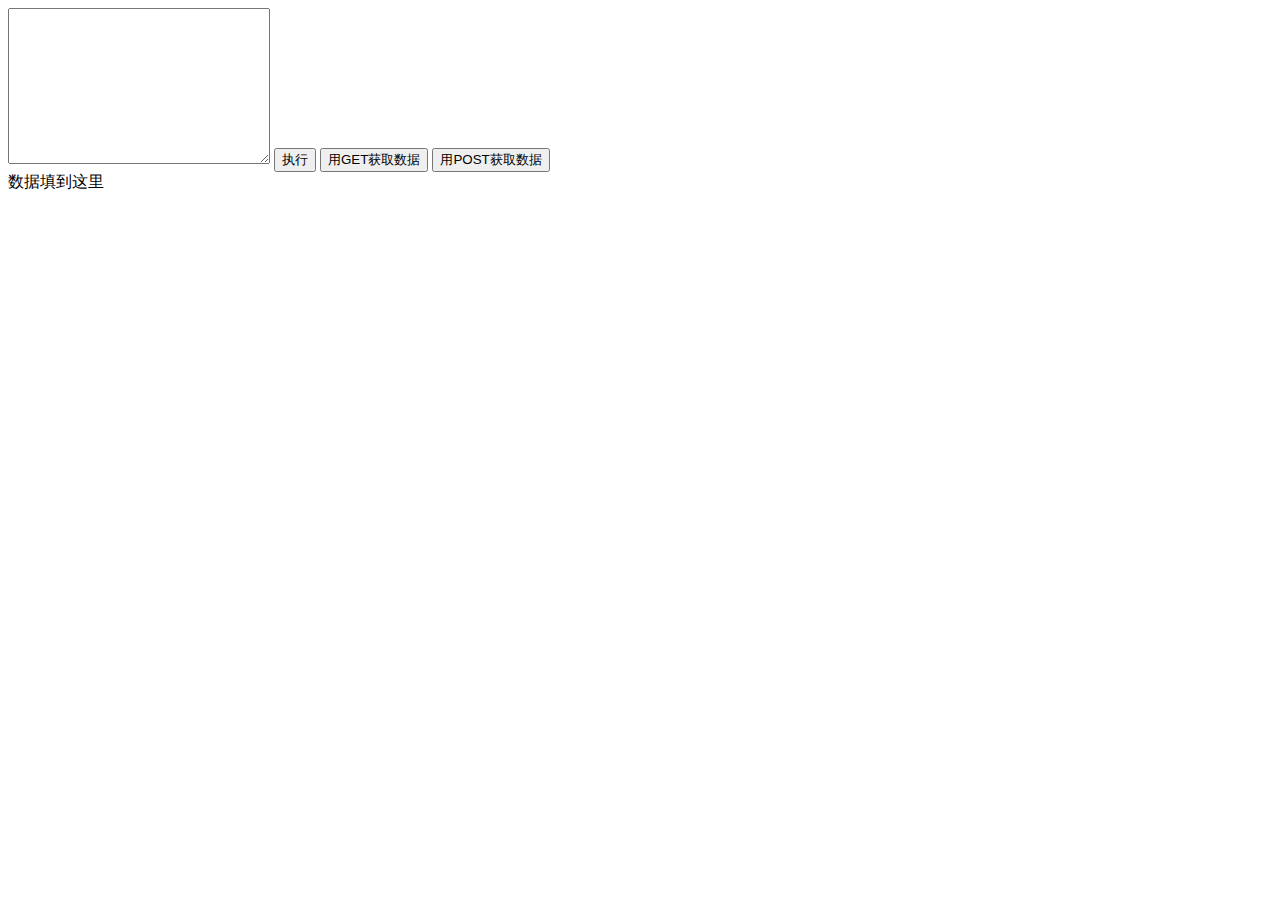
<file: JS_Practice/Ajax/index.html>
<!DOCTYPE html>
<html>
<head lang="en">
    <meta charset="UTF-8">
    <title>node中的ajax请求(html5页面)</title>
    <script src="jquery-3.2.1.min.js"></script>
</head>
<body>

    <textarea name="" id="input" cols="30" rows="10"></textarea>
    <button id="execution">执行</button>
    <input type="button" value="用GET获取数据" onclick="GetDataByGET()" />
    <input type="button" value="用POST获取数据" onclick="GetDataByPOST()" />
    <div id="res">数据填到这里</div>
    <script type="text/javascript">
     function GetDataByGET(){
        // 你的代码写在这里
         var xmlRequest;
         if(window.XMLHttpRequest)
         {
             xmlRequest=new XMLHttpRequest();
         }
         else
         {
            //xmlRequest=new ActiveXObject("Microsoft.XMLHTTP");
         }
         xmlRequest.onreadystatechange=function a()
         {
             alert("aa");
             if (xmlRequest.readyState==4 && xmlRequest.status==200)
             {
                 document.getElementById("res").innerHTML=  xmlRequest.responseText;
             }
         }
         xmlRequest.open("GET","https://lifengjun.xin:8184/Yapie",true);
         xmlRequest.send();
    }
    function GetDataByPOST() {
        // 你的代码写在这里

        //第四种写法（带json数据）
        $.ajax({
            url:"https://lifengjun.xin:8184/",
            type:"POST",
            data:{
                "name": "op",
                "url": "op"
            },
            cache:false,
            dataType:"text",//纯文本
            //contentType:"application/json",
            success:function(data){
                alert("成功了");
                document.getElementById("res").innerHTML = data;
            },
            error:function(XMLHttpRequest, textStatus, errorThrown){
                alert(textStatus+"1");
                alert( errorThrown+"2");
                alert(XMLHttpRequest+"3");
            }
        });
        document.getElementById("execution").addEventListener("click", function () {
            eval(document.getElementById("input").value);
        });
    }
</script>
</body>
</html>
</file>
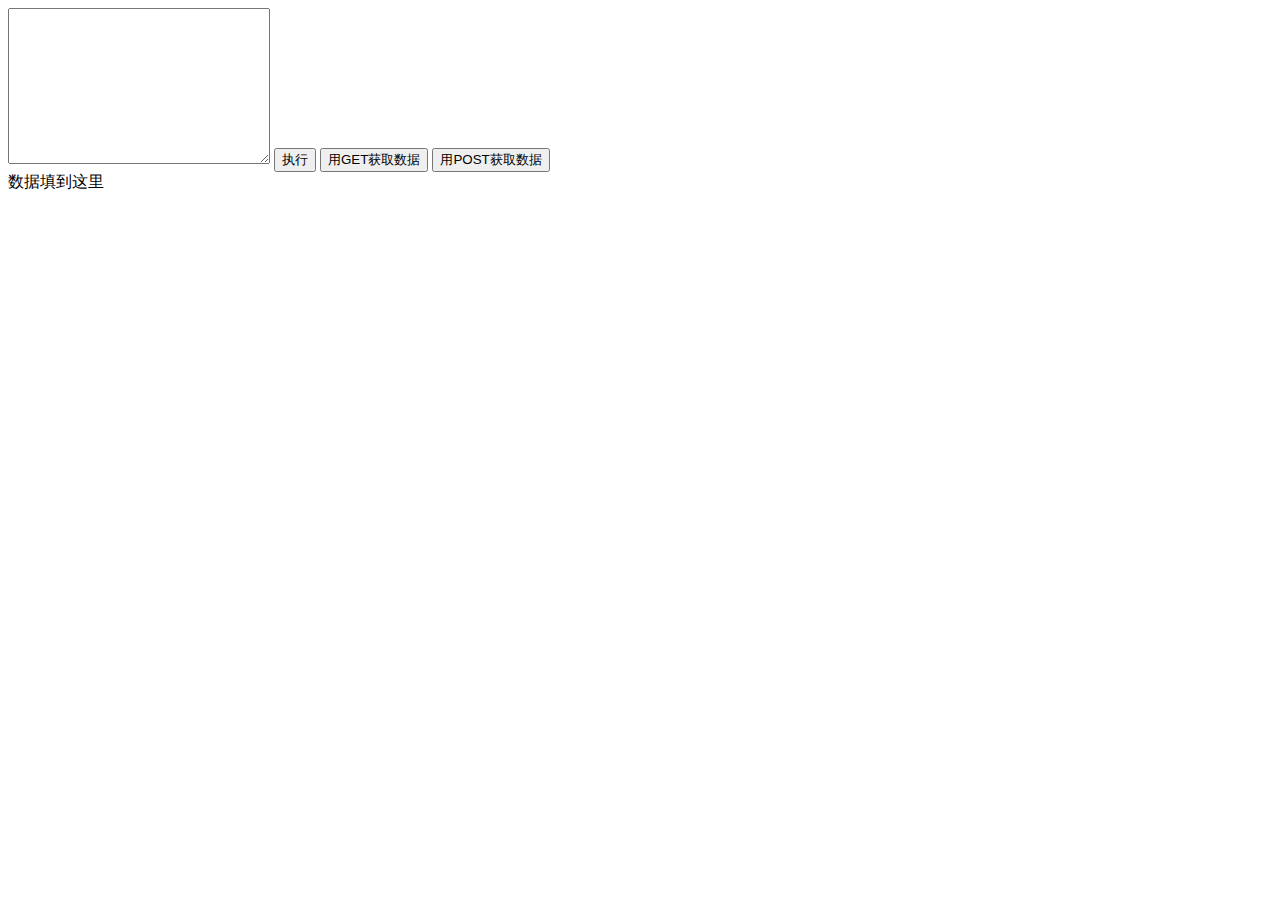
<file: JS_Practice/Ajax/要求/index.html>
<!DOCTYPE html>
<html>
<head lang="en">
    <meta charset="UTF-8">
    <title>node中的ajax请求(html5页面)</title>
</head>
<body>

    <textarea name="" id="input" cols="30" rows="10"></textarea>
    <button id="execution">执行</button>
    <input type="button" value="用GET获取数据" onclick="GetDatabyGET()" />
    <input type="button" value="用POST获取数据" onclick="GetDatabyPOST()" />
    <div id="res">数据填到这里</div>
    <script type="text/javascript">
     function GetDatabyGET(){
        // 你的代码写在这里
        
    }
    function GetDatabyPOST(){
        // 你的代码写在这里
        

    }

    document.getElementById("execution").addEventListener("click", function(){
       eval(document.getElementById("input").value);
   });

</script>
</body>
</html>
</file>
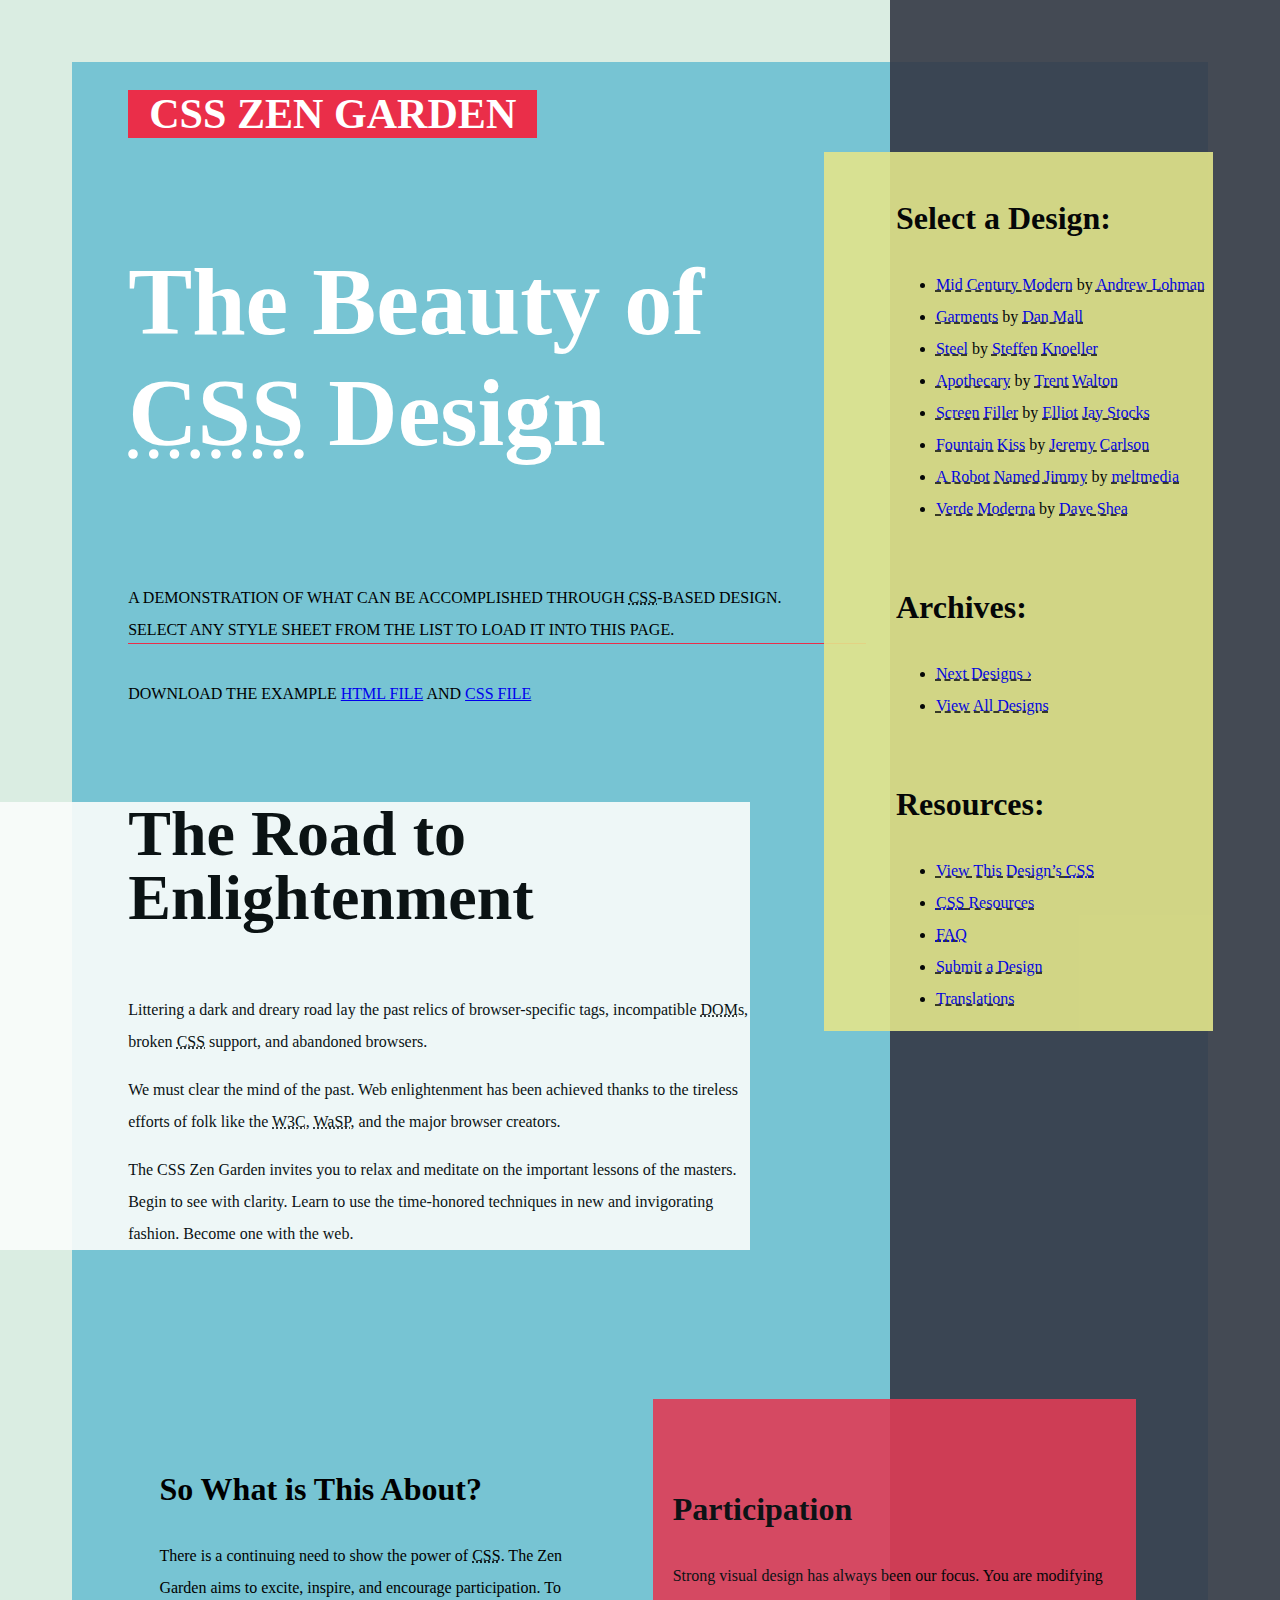
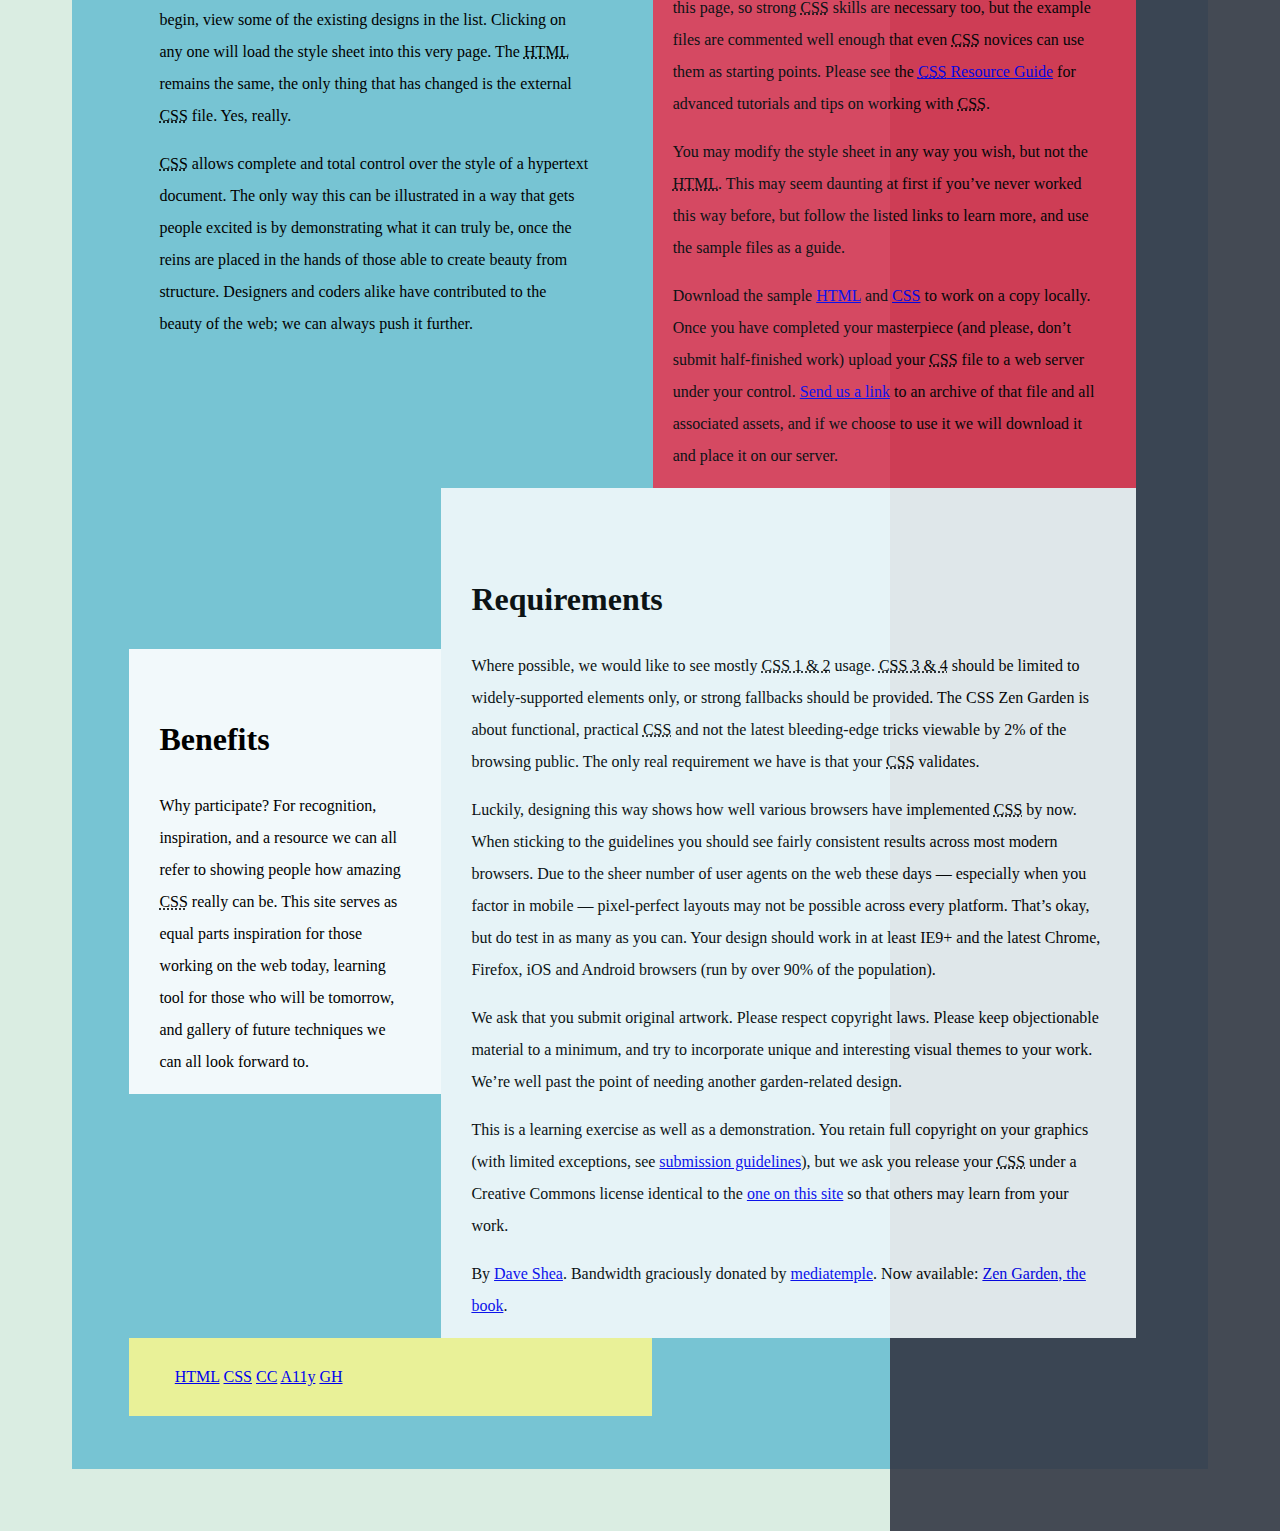
<file: -Task3-[CSS]-ZenGarden综合应用/[前端基础][CSS][2][附件]ZenGarden.html>
<!DOCTYPE html>
<html lang="en">
<head>
	<meta charset="utf-8">
	<title>CSS Zen Garden: The Beauty of CSS Design</title>

	<link rel="stylesheet" media="screen" href="css/style.css">

	<meta name="viewport" content="width=device-width, initial-scale=1.0">
	<meta name="author" content="Dave Shea">
	<meta name="description" content="A demonstration of what can be accomplished visually through CSS-based design.">
	<meta name="robots" content="all">


	<!--[if lt IE 9]>
	<script src="script/html5shiv.js"></script>
	<![endif]-->
</head>

<!--



	View source is a feature, not a bug. Thanks for your curiosity and
	interest in participating!

	Here are the submission guidelines for the new and improved csszengarden.com:

	- CSS3? Of course! Prefix for ALL browsers where necessary.
	- go responsive; test your layout at multiple screen sizes.
	- your browser testing baseline: IE9+, recent Chrome/Firefox/Safari, and iOS/Android
	- Graceful degradation is acceptable, and in fact highly encouraged.
	- use classes for styling. Don't use ids.
	- web fonts are cool, just make sure you have a license to share the files. Hosted 
	  services that are applied via the CSS file (ie. Google Fonts) will work fine, but
	  most that require custom HTML won't. TypeKit is supported, see the readme on this
	  page for usage instructions: https://github.com/mezzoblue/csszengarden.com/

	And a few tips on building your CSS file:

	- use :first-child, :last-child and :nth-child to get at non-classed elements
	- use ::before and ::after to create pseudo-elements for extra styling
	- use multiple background images to apply as many as you need to any element
	- use the Kellum Method for image replacement, if still needed. http://goo.gl/GXxdI
	- don't rely on the extra divs at the bottom. Use ::before and ::after instead.

		
-->

<body id="css-zen-garden">
<div class="page-wrapper">

	<section class="intro" id="zen-intro">
		<header role="banner">
			<h1>CSS Zen Garden</h1>
			<h2>The Beauty of <abbr title="Cascading Style Sheets">CSS</abbr> Design</h2>
		</header>

		<div class="summary" id="zen-summary" role="article">
			<p>A demonstration of what can be accomplished through <abbr title="Cascading Style Sheets">CSS</abbr>-based design. Select any style sheet from the list to load it into this page.</p>
			<p>Download the example <a href="/examples/index" title="This page's source HTML code, not to be modified.">html file</a> and <a href="/examples/style.css" title="This page's sample CSS, the file you may modify.">css file</a></p>
		</div>

		<div class="preamble" id="zen-preamble" role="article">
			<h3>The Road to Enlightenment</h3>
			<p>Littering a dark and dreary road lay the past relics of browser-specific tags, incompatible <abbr title="Document Object Model">DOM</abbr>s, broken <abbr title="Cascading Style Sheets">CSS</abbr> support, and abandoned browsers.</p>
			<p>We must clear the mind of the past. Web enlightenment has been achieved thanks to the tireless efforts of folk like the <abbr title="World Wide Web Consortium">W3C</abbr>, <abbr title="Web Standards Project">WaSP</abbr>, and the major browser creators.</p>
			<p>The CSS Zen Garden invites you to relax and meditate on the important lessons of the masters. Begin to see with clarity. Learn to use the time-honored techniques in new and invigorating fashion. Become one with the web.</p>
		</div>
	</section>

	<div class="main supporting" id="zen-supporting" role="main">
		<div class="explanation" id="zen-explanation" role="article">
			<h3>So What is This About?</h3>
			<p>There is a continuing need to show the power of <abbr title="Cascading Style Sheets">CSS</abbr>. The Zen Garden aims to excite, inspire, and encourage participation. To begin, view some of the existing designs in the list. Clicking on any one will load the style sheet into this very page. The <abbr title="HyperText Markup Language">HTML</abbr> remains the same, the only thing that has changed is the external <abbr title="Cascading Style Sheets">CSS</abbr> file. Yes, really.</p>
			<p><abbr title="Cascading Style Sheets">CSS</abbr> allows complete and total control over the style of a hypertext document. The only way this can be illustrated in a way that gets people excited is by demonstrating what it can truly be, once the reins are placed in the hands of those able to create beauty from structure. Designers and coders alike have contributed to the beauty of the web; we can always push it further.</p>
		</div>

		<div class="participation" id="zen-participation" role="article">
			<h3>Participation</h3>
			<p>Strong visual design has always been our focus. You are modifying this page, so strong <abbr title="Cascading Style Sheets">CSS</abbr> skills are necessary too, but the example files are commented well enough that even <abbr title="Cascading Style Sheets">CSS</abbr> novices can use them as starting points. Please see the <a href="http://www.mezzoblue.com/zengarden/resources/" title="A listing of CSS-related resources"><abbr title="Cascading Style Sheets">CSS</abbr> Resource Guide</a> for advanced tutorials and tips on working with <abbr title="Cascading Style Sheets">CSS</abbr>.</p>
			<p>You may modify the style sheet in any way you wish, but not the <abbr title="HyperText Markup Language">HTML</abbr>. This may seem daunting at first if you&#8217;ve never worked this way before, but follow the listed links to learn more, and use the sample files as a guide.</p>
			<p>Download the sample <a href="/examples/index" title="This page's source HTML code, not to be modified.">HTML</a> and <a href="/examples/style.css" title="This page's sample CSS, the file you may modify.">CSS</a> to work on a copy locally. Once you have completed your masterpiece (and please, don&#8217;t submit half-finished work) upload your <abbr title="Cascading Style Sheets">CSS</abbr> file to a web server under your control. <a href="http://www.mezzoblue.com/zengarden/submit/" title="Use the contact form to send us your CSS file">Send us a link</a> to an archive of that file and all associated assets, and if we choose to use it we will download it and place it on our server.</p>
		</div>

		<div class="benefits" id="zen-benefits" role="article">
			<h3>Benefits</h3>
			<p>Why participate? For recognition, inspiration, and a resource we can all refer to showing people how amazing <abbr title="Cascading Style Sheets">CSS</abbr> really can be. This site serves as equal parts inspiration for those working on the web today, learning tool for those who will be tomorrow, and gallery of future techniques we can all look forward to.</p>
		</div>

		<div class="requirements" id="zen-requirements" role="article">
			<h3>Requirements</h3>
			<p>Where possible, we would like to see mostly <abbr title="Cascading Style Sheets, levels 1 and 2">CSS 1 &amp; 2</abbr> usage. <abbr title="Cascading Style Sheets, levels 3 and 4">CSS 3 &amp; 4</abbr> should be limited to widely-supported elements only, or strong fallbacks should be provided. The CSS Zen Garden is about functional, practical <abbr title="Cascading Style Sheets">CSS</abbr> and not the latest bleeding-edge tricks viewable by 2% of the browsing public. The only real requirement we have is that your <abbr title="Cascading Style Sheets">CSS</abbr> validates.</p>
			<p>Luckily, designing this way shows how well various browsers have implemented <abbr title="Cascading Style Sheets">CSS</abbr> by now. When sticking to the guidelines you should see fairly consistent results across most modern browsers. Due to the sheer number of user agents on the web these days &#8212; especially when you factor in mobile &#8212; pixel-perfect layouts may not be possible across every platform. That&#8217;s okay, but do test in as many as you can. Your design should work in at least IE9+ and the latest Chrome, Firefox, iOS and Android browsers (run by over 90% of the population).</p>
			<p>We ask that you submit original artwork. Please respect copyright laws. Please keep objectionable material to a minimum, and try to incorporate unique and interesting visual themes to your work. We&#8217;re well past the point of needing another garden-related design.</p>
			<p>This is a learning exercise as well as a demonstration. You retain full copyright on your graphics (with limited exceptions, see <a href="http://www.mezzoblue.com/zengarden/submit/guidelines/">submission guidelines</a>), but we ask you release your <abbr title="Cascading Style Sheets">CSS</abbr> under a Creative Commons license identical to the <a href="http://creativecommons.org/licenses/by-nc-sa/3.0/" title="View the Zen Garden's license information.">one on this site</a> so that others may learn from your work.</p>
			<p role="contentinfo">By <a href="http://www.mezzoblue.com/">Dave Shea</a>. Bandwidth graciously donated by <a href="http://www.mediatemple.net/">mediatemple</a>. Now available: <a href="http://www.amazon.com/exec/obidos/ASIN/0321303474/mezzoblue-20/">Zen Garden, the book</a>.</p>
		</div>

		<footer>
			<a href="http://validator.w3.org/check/referer" title="Check the validity of this site&#8217;s HTML" class="zen-validate-html">HTML</a>
			<a href="http://jigsaw.w3.org/css-validator/check/referer" title="Check the validity of this site&#8217;s CSS" class="zen-validate-css">CSS</a>
			<a href="http://creativecommons.org/licenses/by-nc-sa/3.0/" title="View the Creative Commons license of this site: Attribution-NonCommercial-ShareAlike." class="zen-license">CC</a>
			<a href="http://mezzoblue.com/zengarden/faq/#aaa" title="Read about the accessibility of this site" class="zen-accessibility">A11y</a>
			<a href="https://github.com/mezzoblue/csszengarden.com" title="Fork this site on Github" class="zen-github">GH</a>
		</footer>
	</div>


	<aside class="sidebar" role="complementary">
		<div class="wrapper">

			<div class="design-selection" id="design-selection">
				<h3 class="select">Select a Design:</h3>
				<nav role="navigation">
					<ul>
					<li>
						<a href="/221/" class="design-name">Mid Century Modern</a> by						<a href="http://andrewlohman.com/" class="designer-name">Andrew Lohman</a>
					</li>					<li>
						<a href="/220/" class="design-name">Garments</a> by						<a href="http://danielmall.com/" class="designer-name">Dan Mall</a>
					</li>					<li>
						<a href="/219/" class="design-name">Steel</a> by						<a href="http://steffen-knoeller.de" class="designer-name">Steffen Knoeller</a>
					</li>					<li>
						<a href="/218/" class="design-name">Apothecary</a> by						<a href="http://trentwalton.com" class="designer-name">Trent Walton</a>
					</li>					<li>
						<a href="/217/" class="design-name">Screen Filler</a> by						<a href="http://elliotjaystocks.com/" class="designer-name">Elliot Jay Stocks</a>
					</li>					<li>
						<a href="/216/" class="design-name">Fountain Kiss</a> by						<a href="http://jeremycarlson.com" class="designer-name">Jeremy Carlson</a>
					</li>					<li>
						<a href="/215/" class="design-name">A Robot Named Jimmy</a> by						<a href="http://meltmedia.com/" class="designer-name">meltmedia</a>
					</li>					<li>
						<a href="/214/" class="design-name">Verde Moderna</a> by						<a href="http://www.mezzoblue.com/" class="designer-name">Dave Shea</a>
					</li>					</ul>
				</nav>
			</div>

			<div class="design-archives" id="design-archives">
				<h3 class="archives">Archives:</h3>
				<nav role="navigation">
					<ul>
						<li class="next">
							<a href="/214/page1">
								Next Designs <span class="indicator">&rsaquo;</span>
							</a>
						</li>
						<li class="viewall">
							<a href="http://www.mezzoblue.com/zengarden/alldesigns/" title="View every submission to the Zen Garden.">
								View All Designs							</a>
						</li>
					</ul>
				</nav>
			</div>

			<div class="zen-resources" id="zen-resources">
				<h3 class="resources">Resources:</h3>
				<ul>
					<li class="view-css">
						<a href="style.css" title="View the source CSS file of the currently-viewed design.">
							View This Design&#8217;s <abbr title="Cascading Style Sheets">CSS</abbr>						</a>
					</li>
					<li class="css-resources">
						<a href="http://www.mezzoblue.com/zengarden/resources/" title="Links to great sites with information on using CSS.">
							<abbr title="Cascading Style Sheets">CSS</abbr> Resources						</a>
					</li>
					<li class="zen-faq">
						<a href="http://www.mezzoblue.com/zengarden/faq/" title="A list of Frequently Asked Questions about the Zen Garden.">
							<abbr title="Frequently Asked Questions">FAQ</abbr>						</a>
					</li>
					<li class="zen-submit">
						<a href="http://www.mezzoblue.com/zengarden/submit/" title="Send in your own CSS file.">
							Submit a Design						</a>
					</li>
					<li class="zen-translations">
						<a href="http://www.mezzoblue.com/zengarden/translations/" title="View translated versions of this page.">
							Translations						</a>
					</li>
				</ul>
			</div>
		</div>
	</aside>


</div>

<!--

	These superfluous divs/spans were originally provided as catch-alls to add extra imagery.
	These days we have full ::before and ::after support, favour using those instead.
	These only remain for historical design compatibility. They might go away one day.
		
-->
<div class="extra1" role="presentation"></div><div class="extra2" role="presentation"></div><div class="extra3" role="presentation"></div>
<div class="extra4" role="presentation"></div><div class="extra5" role="presentation"></div><div class="extra6" role="presentation"></div>

</body>
</html>
</file>
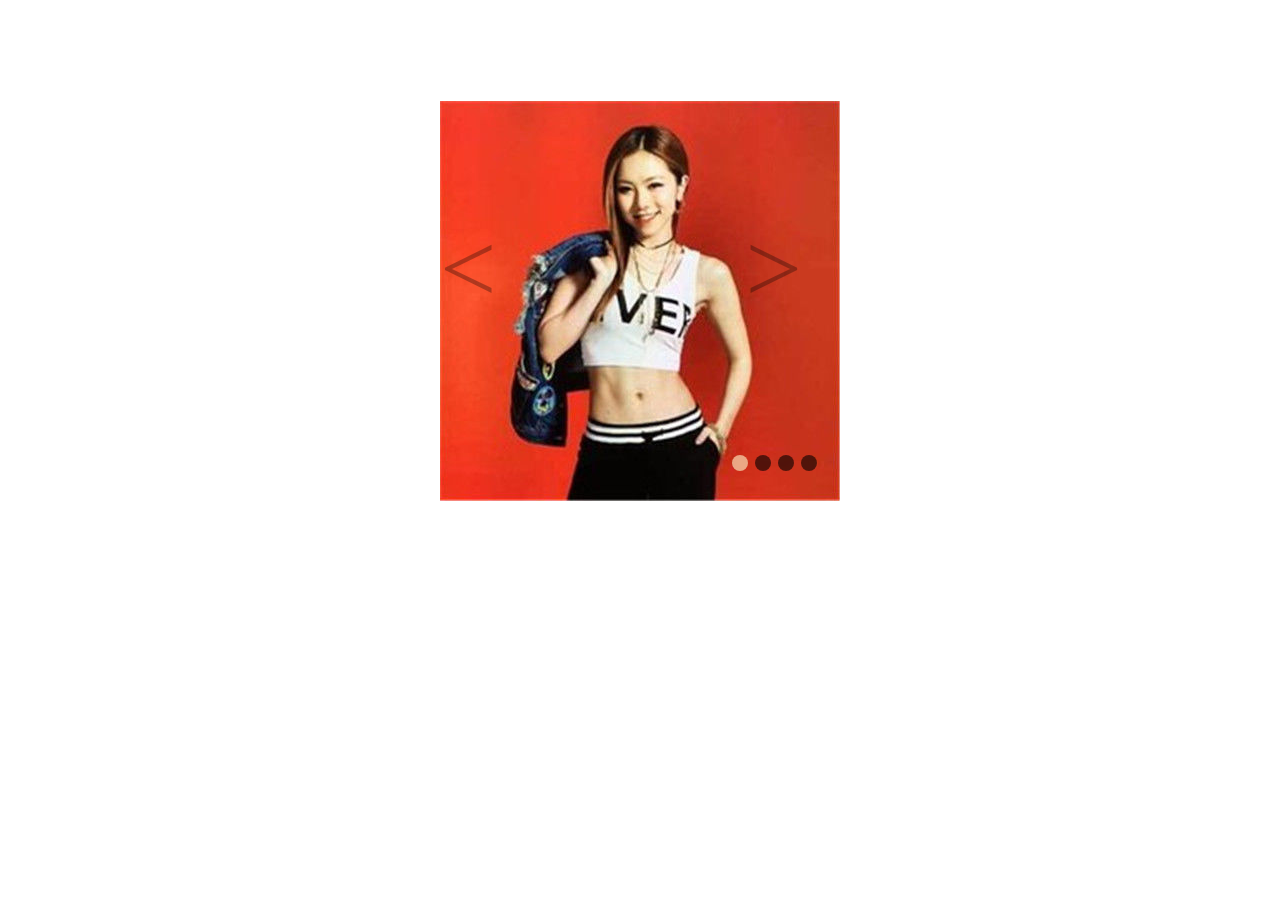
<file: JS_Practice/jQuery1/jquery1.html>
<!DOCTYPE html>
<html>
<head lang="en">
    <meta charset="UTF-8">
    <title></title>
    <link rel="stylesheet" href="1.css">
    <script src="jquery-3.2.1.min.js"></script>
    <script src="1.js"></script>
</head>
<body>
<div id="div1">
    <div id="div2">
        <img src="image/1.jpg" alt="1">
        <img src="image/2.jpg" alt="2">
        <img src="image/3.jpg" alt="3">
        <img src="image/4.jpg" alt="4">
    </div>
    <ol>
        <li class="current" id="0"></li>
        <li id="1"></li>
        <li id="2"></li>
        <li id="3"></li>
    </ol>
    <div id="div3">
    <span id="leftArrow" class="arrow"><</span>
        <span id="rightArrow" class="arrow">></span>
    </div>
</div>
</body>
</html>
</file>
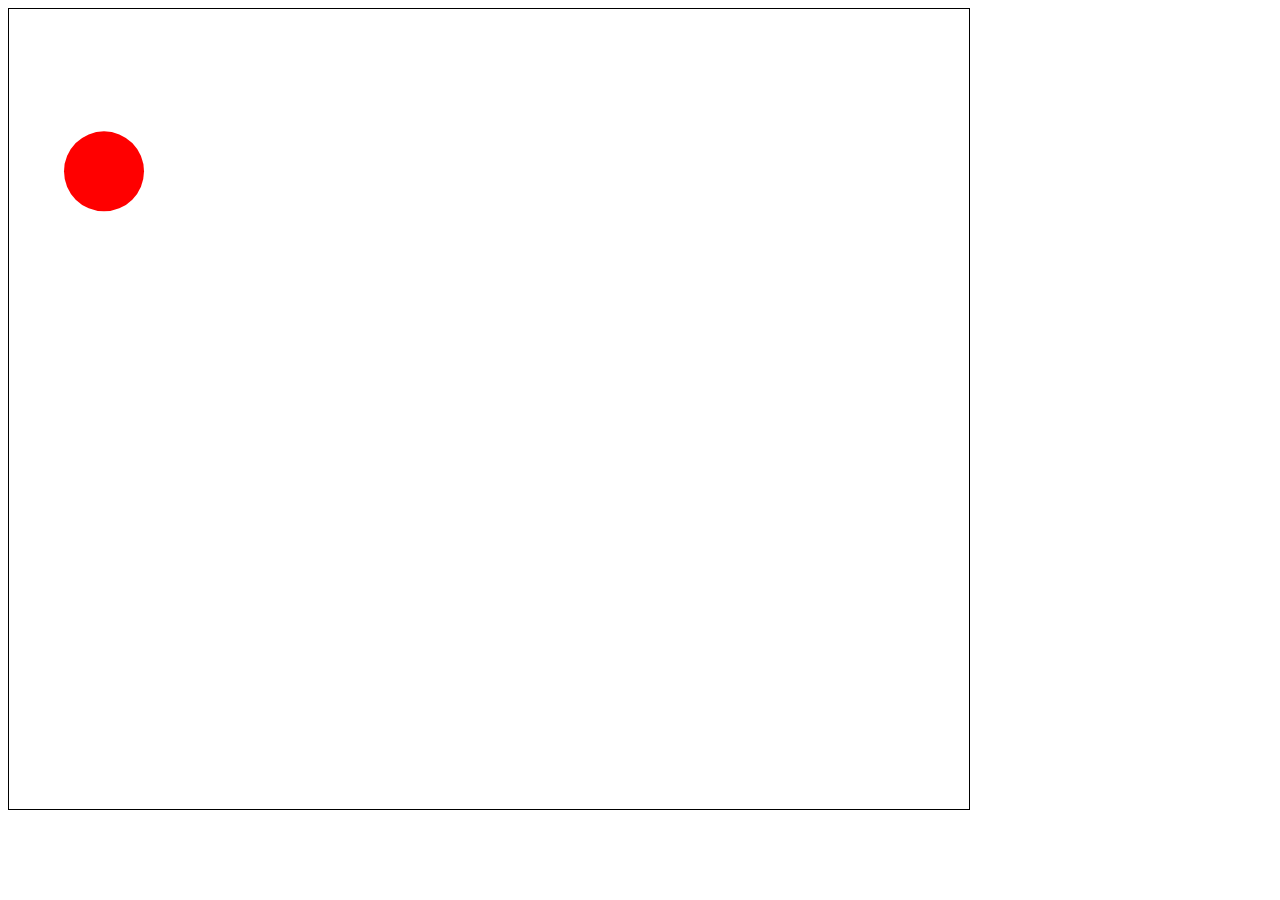
<file: JS_Practice/runBall/runBall.html>
<!DOCTYPE html>
<html>
<head lang="en">
    <meta charset="UTF-8">
    <link rel="stylesheet" href="runBall.css">
    <script src="runBall.js" defer="defer"></script>
    <title>runBall</title>
</head>
<body>
<canvas id="myCanvas" width="960" height="800">
    您的浏览器不支持 HTML5 canvas 标签。
</canvas>
</body>
</html>
</file>
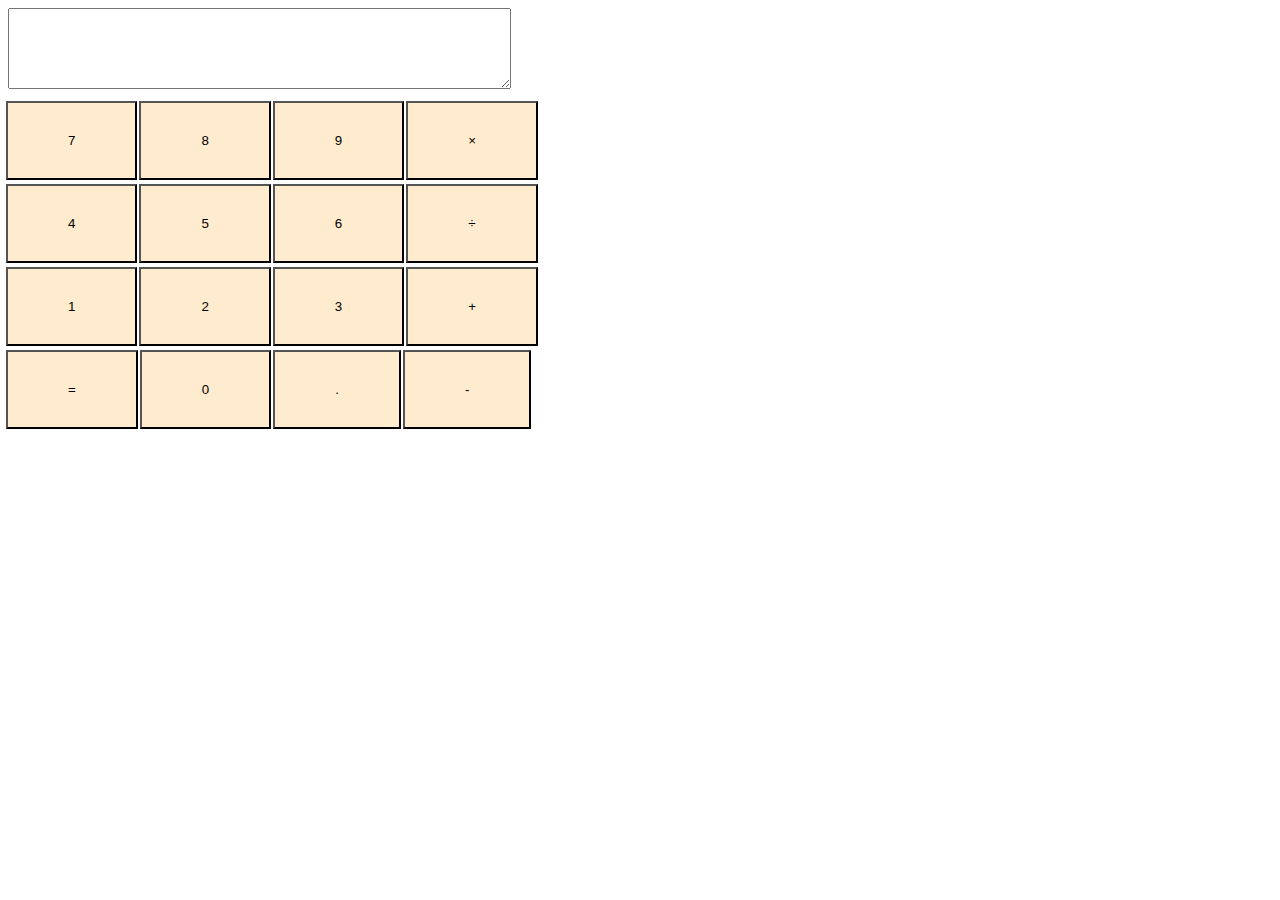
<file: JS_practice/计算器/practice1.HTML>
﻿<!DOCTYPE html>
<html>
<head lang="en">
    <link href="1.css" rel="stylesheet" type="text/css"/>
    <meta charset="UTF-8">
    <title>简易计算器</title>
    <script src="1.js" defer="defer"  type="text/javascript"></script>
</head>
<textarea cols="60px" rows="5px" id="text_zone"></textarea>
<table>
    <tr>
        <td><input type="submit" value="7" id="7"  onclick="getButtonContent(this.id)"></td>
        <td><input type="submit" value="8" id="8"  onclick="getButtonContent(this.id)"></td>
        <td><input type="submit" value="9" id="9"  onclick="getButtonContent(this.id)"></td>
        <td><input type="submit" value="×" id="mul"  onclick="getButtonContent(this.id)"></td>
    </tr>
    <tr>
        <td><input type="submit" value="4" id="4" onclick="getButtonContent(this.id)"></td>
        <td><input type="submit" value="5" id="5" onclick="getButtonContent(this.id)"></td>
        <td><input type="submit" value="6" id="6" onclick="getButtonContent(this.id)"></td>
        <td><input type="submit" value="÷" id="chu" onclick="getButtonContent(this.id)"></td>
    </tr>
    <tr>
        <td><input type="submit" value="1" id="1"  onclick="getButtonContent(this.id)"></td>
        <td><input type="submit" value="2" id="2"  onclick="getButtonContent(this.id)"></td>
        <td><input type="submit" value="3" id="3"  onclick="getButtonContent(this.id)"></td>
        <td><input type="submit" value="+"  id="plus"  onclick="getButtonContent(this.id)"></td>
    </tr>
    <tr>
        <td><input type="submit" value="=" id="same"  onclick="getButtonContent(this.id)"></td>
        <td><input type="submit" value="0" id="0"  onclick="getButtonContent(this.id)"></td>
        <td><input type="submit" value="." id="point"  onclick="getButtonContent(this.id)"></td>
        <td><input type="submit" value="-"    id="sub"    onclick="getButtonContent(this.id)"></td>
    </tr>
    </table>
</body>
</html>
</file>
<file: -Task3-[CSS]-ZenGarden综合应用/css/style.css>
#css-zen-garden
{
    background:#daede2;
    position: relative;
    z-index: 1;
min-width: 852px;
}
.page-wrapper
{

    background: #77c4d3;
    width:89.9%;/*1505px*/
    margin:0 auto;
    margin-top: 4.9%;
    margin-bottom: 4.9%;
}
.extra1
{
    position: fixed;
    left:69.5%;
    top:-1000px;
    width:2000px;
    height:42888em;
    background:rgba(51, 55, 69, 0.9);
    z-index: 3;
    clear: both;
}
.intro
{
    position: relative;
    left:4.96%;
    width:64.89%;
}
header
{
    height:67.4%;
}
h1
{
    display: inline-block;
    font-size:2.63em;
    color: #ffffff;
    background:#ea2e49;
    padding-width: 0.8em 1em 0.8em 1em;
    padding-left: 0.5em;
    padding-right: 0.5em;
    text-transform: uppercase;
}
h2
{
    display: inline-block;
    font-size: 6em;
    color: #ffffff;
    padding-width: 3.4em 3.8em;
}
.page-wrapper
{

}

#zen-summary
{
    height:11.9em;
    overflow: hidden;/*把最外面的边框隐藏*/
}
#zen-summary p
{
    text-transform: uppercase;
    box-sizing: border-box;
    padding-bottom: 2.15em;
    padding-top: 2.15em;
    padding-right: 5%;
    border-bottom:solid 1px #ea2e49;
    margin:0;
    height:6em;
}
#zen-supporting
{
    position: relative;
    left:4.96%;
    width:64.89%;
}
#zen-preamble
{
    position: relative;
    background:#fbfdfc;
    width:84.35%;
    opacity:0.9;
    padding-left:18%;
    z-index: 10;
    line-height: 2em;
    left:-18%;
}
#zen-preamble h3
{
    font-size: 4em;
    line-height:1em;
}
#zen-supporting
{
    position: relative;
    margin-top:13%;
    width:88.57%;
    border:1px solid #f2f9fb;
    border-left-color: #77c4d3;
    border-top-color: #77c4d3;
    border-bottom-color: #77c4d3;
    border-right-style: hidden;
}
#zen-explanation
{
    float:left;
    width:43%;
    padding-left:3%;
    padding-top:4%;
    padding-right:2%;
}
#zen-participation
{
    position:relative;
    float:right;
    width:43%;
    background-color: #df3c56;
    padding-left: 2%;
    padding-top: 6%;
    padding-right:3%;
    opacity: 0.9;
    z-index:4;
}
#zen-benefits
{
    float:left;
    position:relative;
    clear:both;
    width:25%;
    background: #f2f9fb;
    padding-left: 3%;
    padding-right: 3%;
    padding-top:4%;
    margin-top:16%;
}
#zen-requirements
{
    position: relative;
    width:63%;
    background: #f2f9fb;
    float:right;
    padding-left:3%;
    padding-right:3%;
    padding-top:6%;
    z-index: 20;
    opacity: 0.9;
}
p
{
    line-height: 2em;
}
h3
{
    font-size: 200%;
}
footer
{
    position: relative;
    clear:both;
    width:36.38%;
    height:20%;
    padding-left: 4.53%;
    padding-right: 11%;
    padding-top: 3%;
    padding-bottom:3%;
    background: #e9f198;
    margin-bottom: 5.2%;
}
.wrapper
{
    top:0px;
    right:0px;
}
.sidebar
{
    position: absolute;
    background: #e3e58b;
    width:25.1%;
   /* margin-top: -216.5%;*/
    top:3%;
    margin-left:59.5%;
    padding-left: 5.7%;
    z-index: 50;
    opacity: 0.9;
}
#design-selection
{
padding-top:5%;
}
#design-archives
{
    padding-top:5%;
}
#zen-resources
{
    padding-top:5%;
}
.sidebar a
{
    line-height: 2em;
    text-decoration: underline dashed #000000;
}
</file>
<file: JS_Practice/jQuery1/1.css>
#div1
 {
     position: relative;
    width:400px;
    height:400px;
    padding:0px;
    overflow: hidden;
    margin:0 auto;
    margin-top: 8%;
 }
ol
{
    list-style: none;
    position: absolute;
    bottom:10px;
    right: 20px;
}
ol li
{
    display: inline-block;
    width:16px;
    height:16px;
    background:black;
    border-radius: 8px;
    opacity: 0.6;
    margin-right: 3px;
}
#div2
{
    position: relative;
    width:5500px;//让图片在同一行显示,实现整体移动
}
#div2 img
{
float: left;
}
.arrow/*给两个括号设置样式*/
 {
    display: inline-block;
    padding:0px;
    font-size: 100px;
    opacity: 0.3;
}
#div3
{
    position:absolute;
}
#leftArrow
{
    position: relative;
    top:110px;
}
#rightArrow
{
    position:relative;
    top:110px;
    left:245px;
}
.arrow:hover
{
    background: cornsilk;
}
.current/*小圆点*/
{
    background: lemonchiffon;
}
</file>
<file: JS_Practice/runBall/runBall.css>
#myCanvas
{
    border:1px solid black;
}
</file>
<file: JS_practice/计算器/1.css>
input[type="submit"]
{
    padding: 30px 60px ;
    background-color: blanchedalmond;
}
td{
    display: inline-block;
    position: relative;
    top:5px;
    right:5px;
}
.p
{
    padding-right: 25px;
}
</file>
